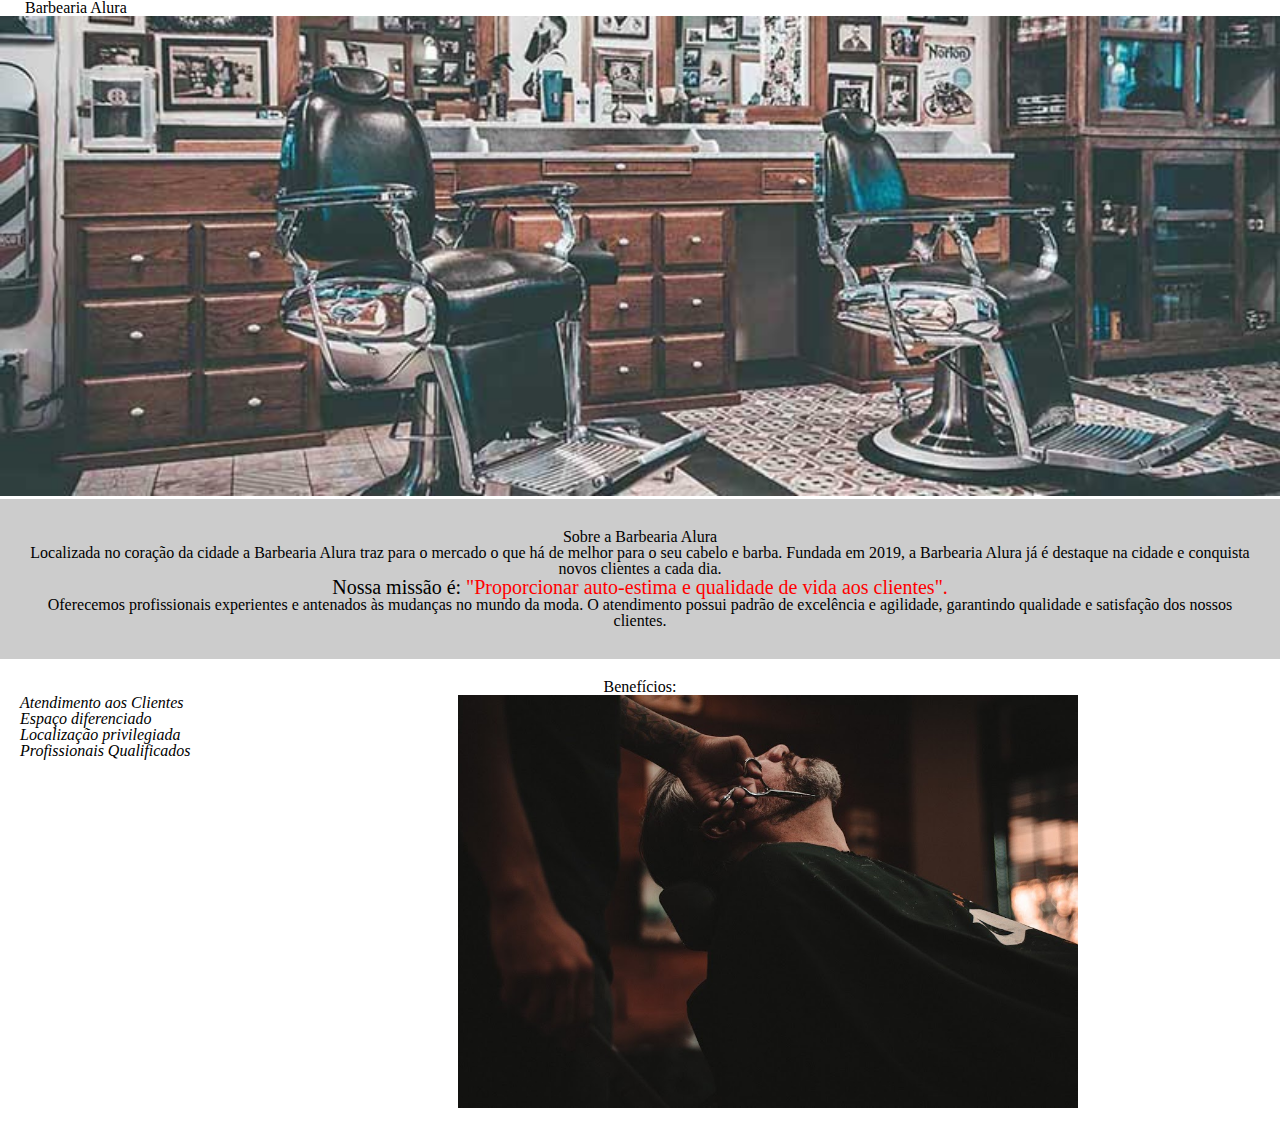
<file: index.html>
<!DOCTYPE html>
<html lang="pt-br">

    <head>
        <meta charset="UTF-8">
        <meta name="viewport" content="width=device-width, initial-scale=1.0">
        <title>Página principal</title>

        <link rel="stylesheet" href="reset.css">
        <link rel="stylesheet" href="estilos.css">

    </head>

    <body>

        <header>
            <h1  class="titulo-principal"  > Barbearia Alura </h1>
        </header>
        
        <img src="img/banner.jpg" alt="Imagem da Barbearia">

        <div class="principal" >
            
            <h2> Sobre a Barbearia Alura </h2>

            <p> Localizada no coração da cidade a <strong> Barbearia Alura </strong> traz para o mercado o que há de melhor para o seu cabelo e barba. Fundada em 2019, a Barbearia Alura já é destaque na cidade e conquista novos clientes a cada dia. </p>
            
            <p id="missao"> <em>  Nossa missão é: <strong>"Proporcionar auto-estima e qualidade de vida aos clientes".</strong>  </em>   </p>
            
            <p> Oferecemos profissionais experientes e antenados às mudanças no mundo da moda. O atendimento possui padrão de     excelência e agilidade, garantindo qualidade e satisfação dos nossos clientes. </p>

        </div>

        <div class="beneficios" >  
            
            <h3> Benefícios: </h3>

            <ul>
                <li class="itens" > Atendimento aos Clientes </li>
                <li class="itens" > Espaço diferenciado </li>
                <li class="itens" > Localização privilegiada </li>
                <li class="itens" > Profissionais Qualificados </li>
            </ul>

            <img src="img/beneficios.jpg" alt=""  class="imagembeneficios"   >
            
        </div>

    </body>

</html>
</file>
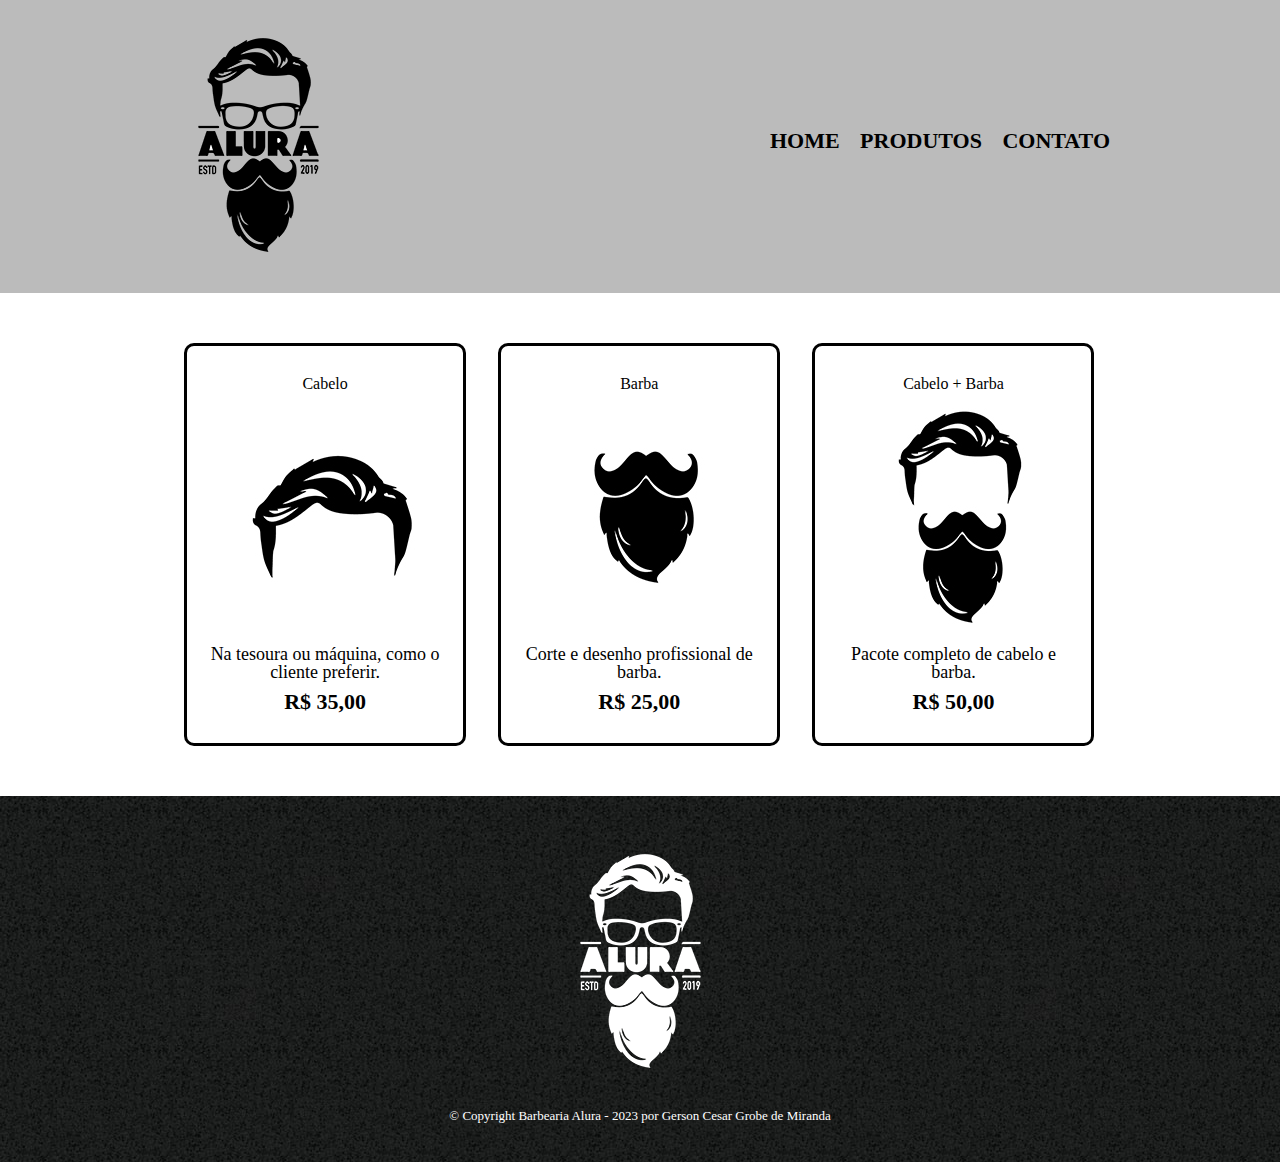
<file: produtos.html>
<!DOCTYPE html>
<html lang="pt-br">
    <head>
        <meta charset="UTF-8">
        <meta name="viewport" content="width=device-width, initial-scale=1.0">
        <title> Produtos - Barbearia Alura</title>
        <link rel="stylesheet" href="reset.css">
        <link rel="stylesheet" href="produtos.css">
    </head>
    <body>
        <header>
            <div  class="caixa"  >
                <h1> <img src="img/logo.png" alt="Logo da empresa"> </h1>
                            
                <nav>
                    <ul>
                        <li>  <a href="index.html">  home  </a>  </li>
                        <li>  <a href="produtos.html"> Produtos </a></li>
                        <li>  <a href="contato.html"> Contato  </a></li>
                    </ul>
                </nav>
            </div>
        </header>

        <main>
            <ul class="produtos">
                <li>
                    <h2>Cabelo</h2>
                    <img src="img/cabelo.jpg" alt="">
                    <p class="produto-descricao" > Na tesoura ou máquina, como o cliente preferir. </p>
                    <p class="produto-preco"> R$ 35,00 </p>
                </li>
                <li>
                    <h2>Barba</h2>
                    <img src="img/barba.jpg" alt="">
                    <p class="produto-descricao"> Corte e desenho profissional de barba. </p>
                    <p class="produto-preco"> R$ 25,00 </p>
                </li>
                <li>
                    <h2>Cabelo + Barba</h2>
                    <img src="img/cabelo+barba.jpg" alt="">
                    <p class="produto-descricao"> Pacote completo de cabelo e barba.</p>
                    <p class="produto-preco"> R$ 50,00 </p>
                </li>
            </ul>
        </main>

        <footer>
            <img src="img/logo-branco.png" alt="">
            <p class="copyright"> &copy; Copyright Barbearia Alura - 2023 por Gerson Cesar Grobe de Miranda </p>
        </footer>
        
    </body>
</html>
</file>
<file: estilos.css>
body {
    
}

.titulo-principal {
    padding-left: 25px;
}

img {
    width: 100%;
}

.principal {
    background: #CCCCCC;
    padding: 30px;
}

h2 {
    text-align: center;
}

p {
    text-align: center;
}

em strong {
    color: red;
}

#missao {
    font-size: 20px;
}

.beneficios {
    background: #FFFFFF;
    padding: 20px;
}

h3 {
    text-align: center;
}

ul {
    display: inline-block;
    vertical-align: top;
    width: 20%;
    margin-right: 15%;
}

.itens {
    font-style: italic;
}

.imagembeneficios {
    width: 50%;
}
</file>
<file: produtos.css>
header {
    background: #BBBBBB;
    padding: 20px 0;
}

.caixa {
    position: relative;
    width: 940px;
    margin: 0 auto;
}

nav {
    position: absolute;
    top: 110px;
    right: 0;
}

nav li {
    display: inline;
    margin: 0 0 0 15px;
}

nav a {
    text-transform: uppercase;
    color: #000000;
    font-weight: bold;
    font-size: 22px;
    text-decoration: none;
}

nav a:hover {
    color: #c78c19;
    text-decoration: underline;
}

.produtos {
    width: 940px;
    margin: 0 auto;
    padding: 50px 0;
}

.produtos li {
    display: inline-block;
    text-align: center;
    width: 30%;
    vertical-align: top;
    margin: 0 1.5%;
    padding: 30px 20px;
    box-sizing: border-box;
    border: 3px solid #000000;
    border-radius: 10px;
}

.produtos li:hover {
    border-color: #c78c19;
}

.produtos li:active {
    border-color: #c78c19;
}

.produtos li:hover h2 {
    font-size: 34px;
}

.produto-descricao {
    font-size: 18px;
}

.produto-preco {
    font-size: 22px;
    font-weight: bold;
    margin-top: 10px;
}

footer {
    text-align: center;
    background: url("img/bg.jpg");
    padding: 40px 0;
}

.copyright {
    color: #FFFFFF;
    font-size: 13px;
    margin:  20px 0 0;
}
</file>
